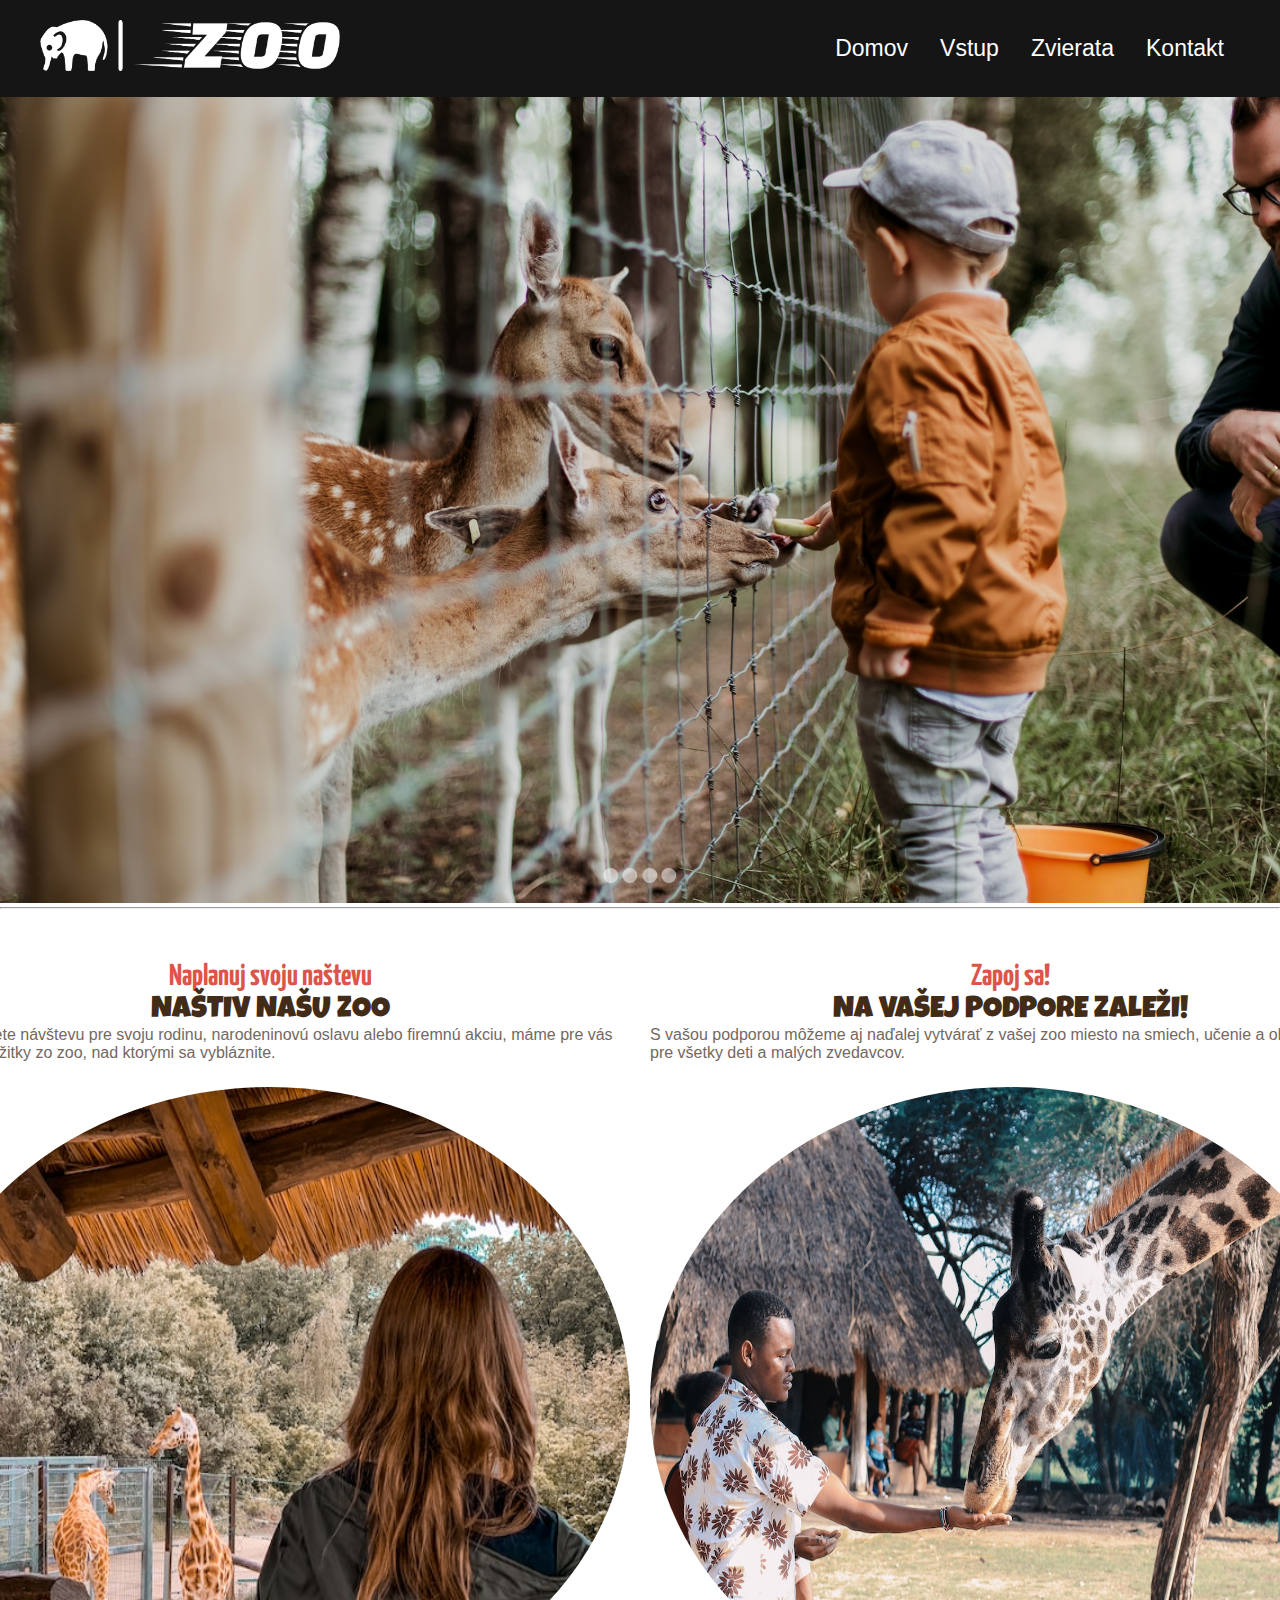
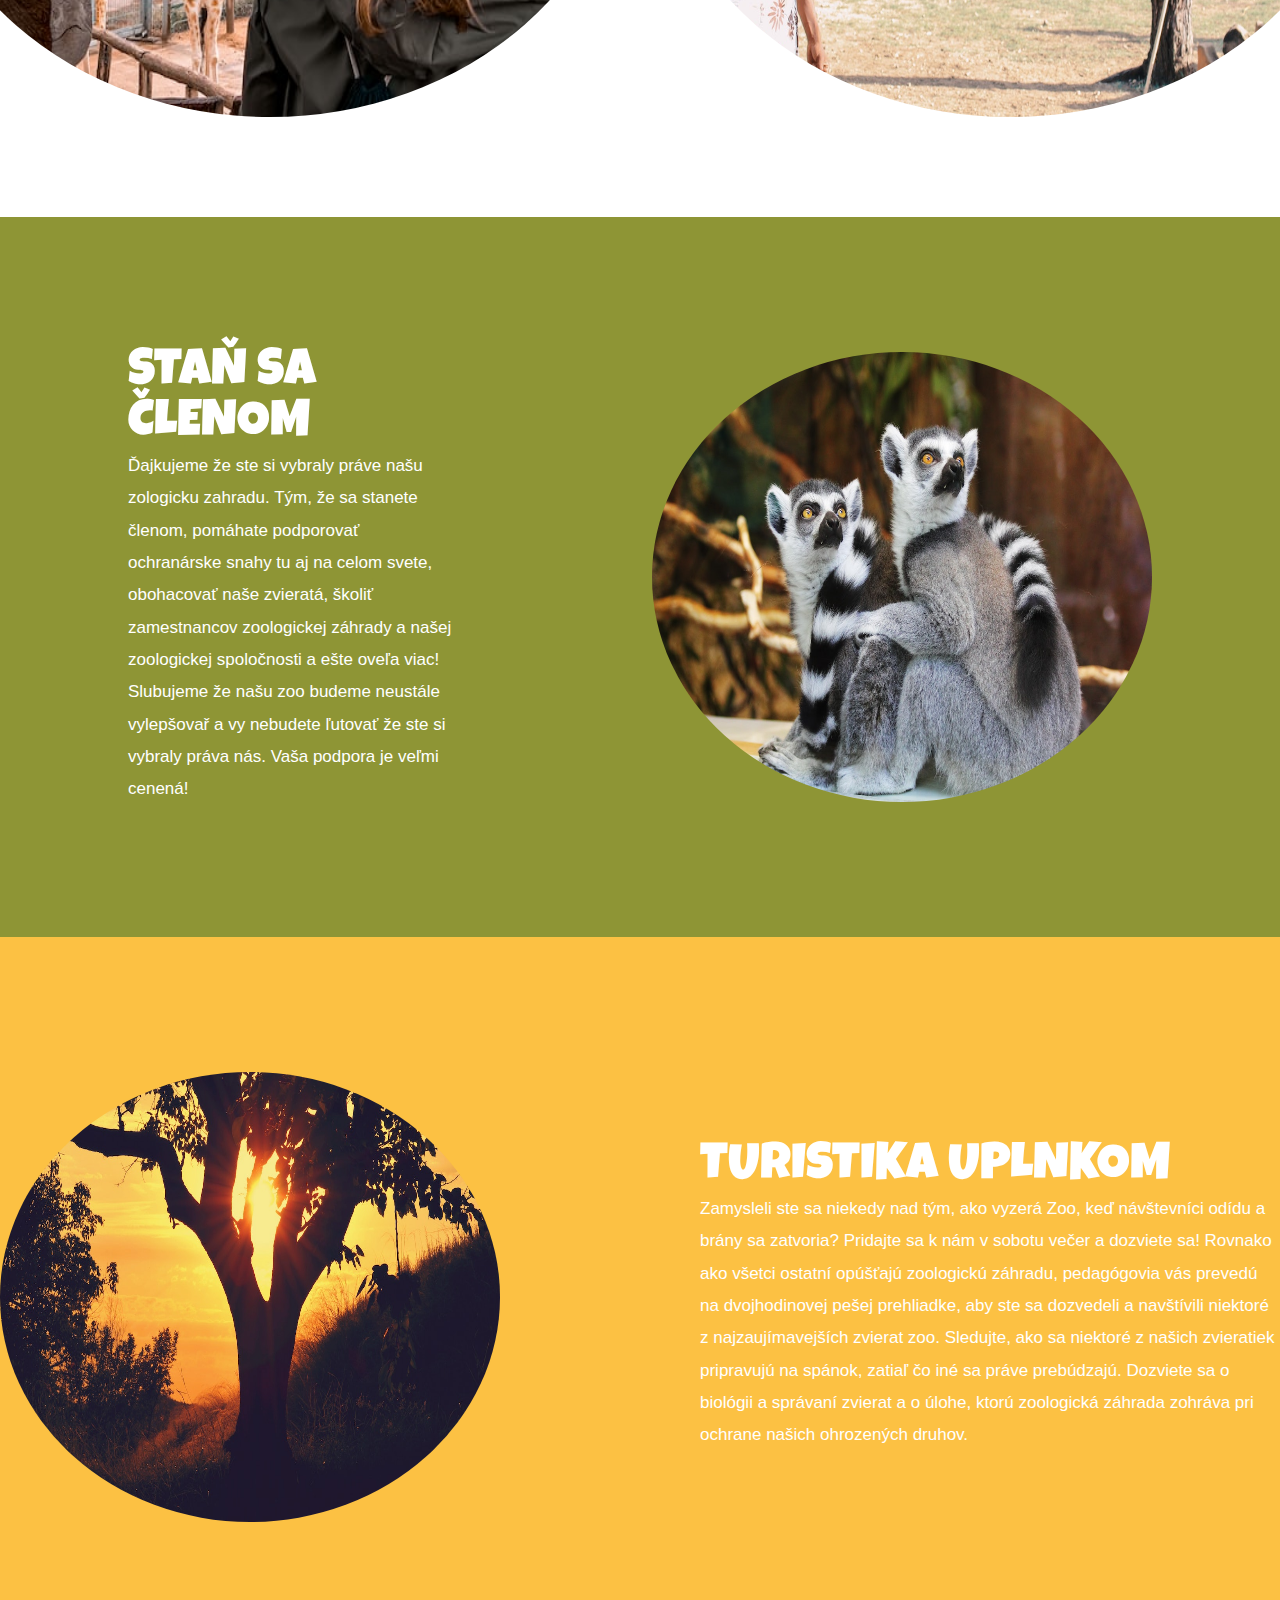
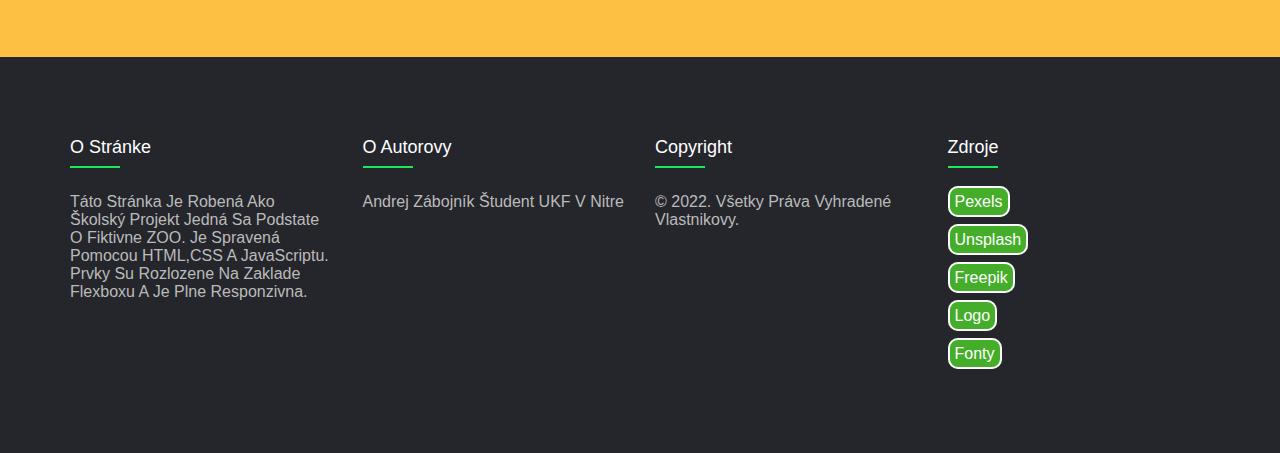
<file: ZOO/index.html>
<!DOCTYPE html>
<html lang="sk">
<head>
    <meta charset="UTF-8">
    <meta http-equiv="X-UA-Compatible" content="IE=edge">
    <meta name="viewport" content="width=device-width, initial-scale=1.0">
    <!--Hamburger Ikona--> 
    <link rel="stylesheet" href="https://cdnjs.cloudflare.com/ajax/libs/font-awesome/5.15.3/css/all.min.css"/>
    <link rel="stylesheet" href="css/main.css">
    <title>ZOO - Hlavna Stranka</title>
</head>
<body>
     <!--NAVIGACIA--> 
    <header>
        <nav>
            <ul>
               <li class="logo"><a href="index.html"><img src="img/logo.png" alt="logo" width="300"></a></li>
               <li class="items"><a href="index.html">Domov</a></li>
               <li class="items"><a href="vstup.html">Vstup</a></li>
               <li class="items"><a href="zvierata.html">Zvierata</a></li>
               <li class="items"><a href="kontakt.html">Kontakt</a></li>
               <li class="btn"><a href="#"><i class="fas fa-bars"></i></a></li>
            </ul>
         </nav>
    </header>
    <!--HLAVNY OBSAH--> 
    <main>
        <!--SLIDE SHOW--> 
        <div class="slider-box">
            <div id="slider">
                <img src="img/slide_image1.jpg" alt="chlapec zo srnkou">
                <img src="img/slide_image2.jpg" alt="chlapec z kozou">
                <img src="img/slide_image3.jpg" alt="dievčatko s levom">
                <img src="img/slide_image4.jpg" alt="dievčatko krmi žirafu">
            </div>
           <!--Tlačitka k slideru--> 
            <div class="indicators">
                <span id="btn1" class="active"></span>
                <span id="btn2"></span>
                <span id="btn3"></span>
                <span id="btn4"></span>
            </div>
        </div>

        <hr>

        <!--Začiatok prveho sekcie/containeru--> 
        <div class="container-1">
            <section class="flex-container">
                <!--Prvy obrazok z textom--> 
                <div class="flex-child">
                    <div class="flex-text">
                        <h2>Naplanuj svoju naštevu</h2>
                        <h3>NAŠTIV NAŠU ZOO</h3>
                        <p>Či už plánujete návštevu pre svoju rodinu, narodeninovú oslavu alebo firemnú akciu, máme pre vás špeciálne zážitky zo zoo, nad ktorými sa vybláznite.</p>
                        <img src="img/section1-img1.jpg" alt="žena pozera na žirafu" width="500" height="450">
                    </div>
                </div>
                <!--Druhy obrazok z textom--> 
                <div class="flex-child">
                    <div class="flex-text">
                        <h2>Zapoj sa!</h2>
                        <h3>NA VAŠEJ PODPORE ZALEŽI!</h3>
                        <p>S vašou podporou môžeme aj naďalej vytvárať z vašej zoo miesto na smiech, učenie a objavovanie pre všetky deti a malých zvedavcov.</p>
                        <img src="img/section1-img2.jpg" alt="pán krmi žirafu" width="500" height="450">
                    </div>    
                </div>
            </section>
        </div>

        <!--Začiatok druhej sekcie/containeru--> 
        <div class="container-2">   
            <section class="flex-container-2">
                <!--Text k obrazku--> 
                <div class="flex-child-2">
                    <div class="flex-text-2">                 
                        <h2>STAŇ SA ČLENOM</h2>
                        <p>Ďajkujeme že ste si vybraly práve našu zologicku zahradu. Tým, že sa stanete členom, pomáhate podporovať ochranárske snahy tu aj na celom svete, obohacovať naše zvieratá, školiť zamestnancov zoologickej záhrady a našej zoologickej spoločnosti a ešte oveľa viac! Slubujeme že našu zoo budeme neustále vylepšovař a vy nebudete ľutovať že ste si vybraly práva nás. Vaša podpora je veľmi cenená!</p>
                   </div>
                   <!--Obrazok sekcie 2--> 
                    <img src="img/section2-img1.jpg" alt="lemury" width="500" height="450">
                </div>
            </section>
      </div>
      <!--Začiatok tretej sekcie/containeru--> 
      <div class="container-3">   
         <section class="flex-container-3">
            <!--Obrazok z textom tretej sekcie--> 
            <div class="flex-child-3">
                <img src="img/section3-img1.jpg" alt="" width="500" height="450">
                <div class="flex-text-3">                 
                    <h2>TURISTIKA UPLNKOM</h2>
                    <p>Zamysleli ste sa niekedy nad tým, ako vyzerá Zoo, keď návštevníci odídu a brány sa zatvoria? Pridajte sa k nám v sobotu večer a dozviete sa! Rovnako ako všetci ostatní opúšťajú zoologickú záhradu, pedagógovia vás prevedú na dvojhodinovej pešej prehliadke, aby ste sa dozvedeli a navštívili niektoré z najzaujímavejších zvierat zoo. Sledujte, ako sa niektoré z našich zvieratiek pripravujú na spánok, zatiaľ čo iné sa práve prebúdzajú. Dozviete sa o biológii a správaní zvierat a o úlohe, ktorú zoologická záhrada zohráva pri ochrane našich ohrozených druhov.</p>
               </div>
            </div>
         </section>
      </div> 

        <!--KREATIVNY BOD! - Popup vyskakovacie okno po otvoreni stranky--> 
        <div class="popup">
            <!--Tlačitko pre zatvorenie a &times je pre križik X --> 
            <button id="close">&times;</button>
            <h2>Zachráňte ohrozené zvieratá</h2>
            <p>Existuje mnoho ohrozených zvierat, ktorým hrozí vyhynutie. To znamená, že nám hrozí, že tieto zvieratá úplne stratíme. Podporte nás malou finančnou čiastkov a zachranťe tieto ohrozené zvierata pre naše budúce generacie.</p>
            <a href="https://www.stopglobaldestruction.org/save-endangered-animals/?gclid=Cj0KCQiAg_KbBhDLARIsANx7wAxF0P26RHLUcJD5MfaJKmfvfCH-Zua-sOmRKiLGH40w4b3xPuipQaMaAoH8EALw_wcB">Podporťe nás</a>
        </div>
  

    </main>
    <!--FOOTER--> 
    <footer class="footer">
        <!--Obsah footeru--> 
        <div class="container">
            <!--Stlpce footeru--> 
            <div class="row">
                <!--Obsah jednotlivych stlpcov--> 
                <div class="footer-col">
                    <h4>O stránke</h4>
                    <p>Táto stránka je robená ako školský projekt jedná sa podstate o fiktivne ZOO. Je spravená pomocou HTML,CSS a JavaScriptu. Prvky su rozlozene na zaklade flexboxu a je plne responzivna.</p>
                    
                </div>
                <div class="footer-col">
                    <h4>O autorovy</h4>
                    <p>Andrej Zábojník študent UKF v Nitre</p>
                    
                </div>
                <div class="footer-col">
                    <h4>Copyright</h4>
                    <p>© 2022. Všetky práva vyhradené vlastnikovy.</p>
                </div>

                <!--Zdroje--> 
                <div class="footer-col">
                    <h4>Zdroje</h4>
                    <p><a href="https://www.pexels.com/sk-sk/">Pexels</a></p>
                    <p><a href="https://unsplash.com">Unsplash</a></p>
                    <p><a href="https://www.freepik.com/">Freepik</a></p>
                    <p><a href="https://logo.com/">Logo</a></p>
                    <p><a href="https://fonts.google.com/">Fonty</a></p>
                    
            
                </div>
            </div>
        </div>
   </footer>
   
   <script src="js/script_main.js"></script>
 </body>
</html>
</file>
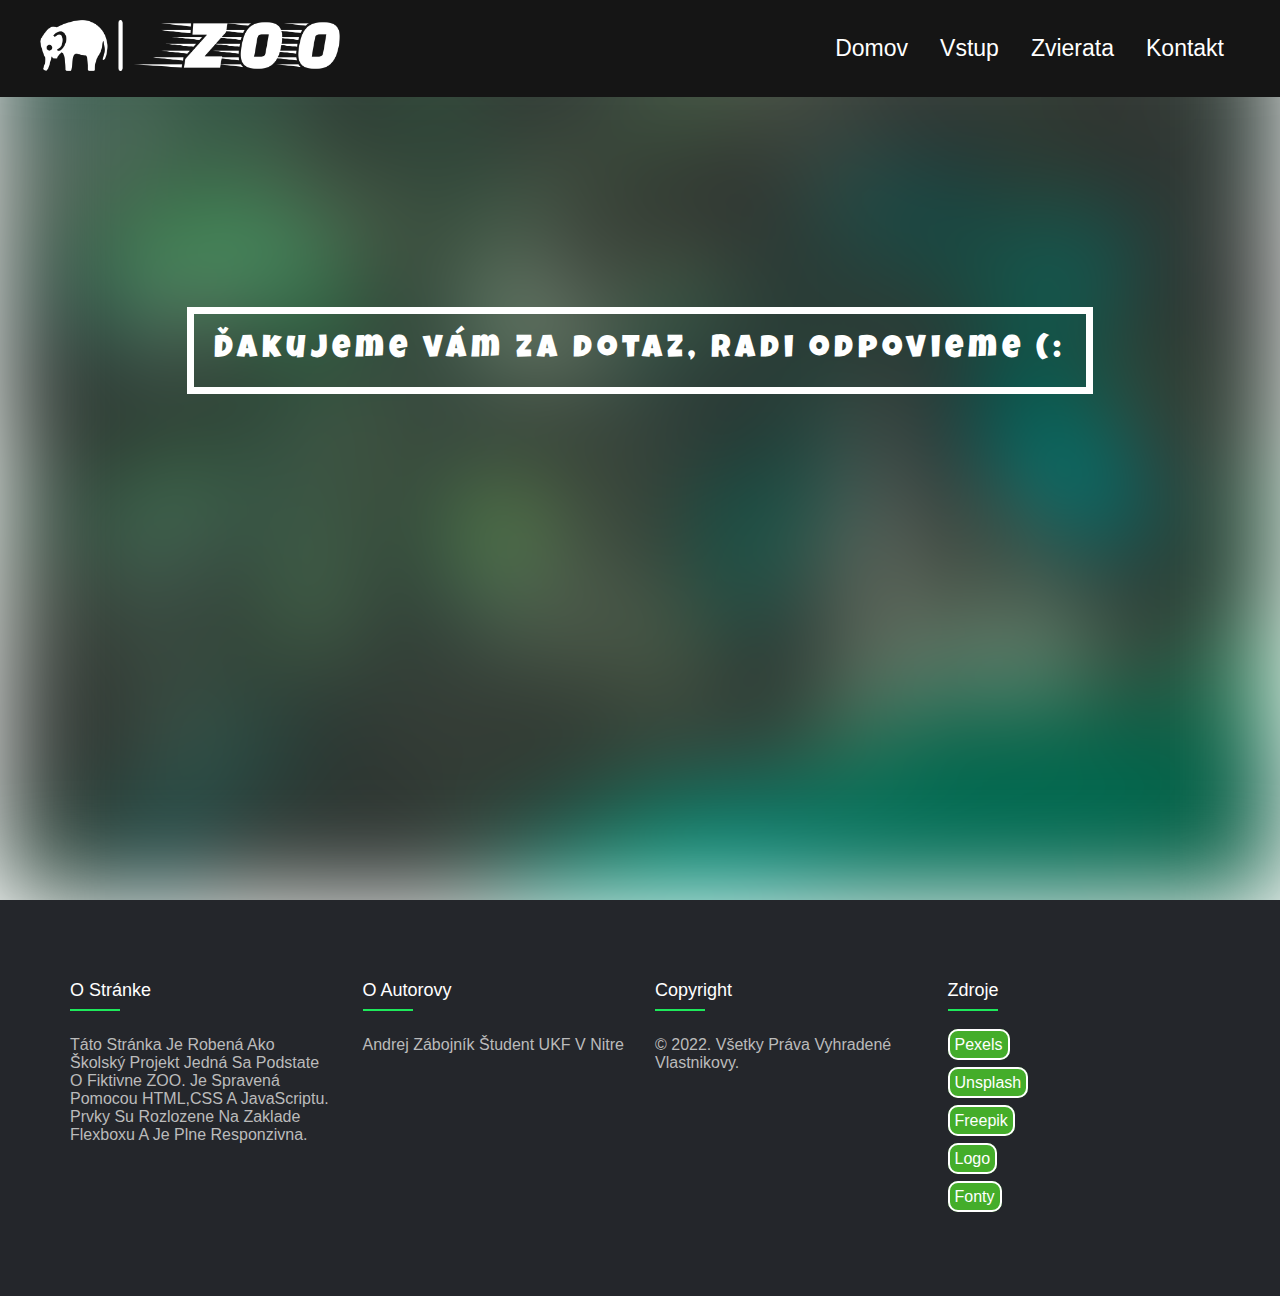
<file: ZOO/thank_you.html>
<!DOCTYPE html>
<html lang="sk">
<head>
    <meta charset="UTF-8">
    <meta http-equiv="X-UA-Compatible" content="IE=edge">
    <meta name="viewport" content="width=device-width, initial-scale=1.0">
    <!--Hamburger Ikona--> 
    <link rel="stylesheet" href="https://cdnjs.cloudflare.com/ajax/libs/font-awesome/5.15.3/css/all.min.css"/>
    <link rel="stylesheet" href="css/thank_you.css">
    <title>Ďakujeme vám</title>
</head>
<body>
    <!--NAVIGACIA-->
    <header>
        <nav>
            <ul>
               <li class="logo"><a href=""><img src="img/logo.png" alt="logo" width="300"></a></li>
               <li class="items"><a href="index.html">Domov</a></li>
               <li class="items"><a href="vstup.html">Vstup</a></li>
               <li class="items"><a href="zvierata.html">Zvierata</a></li>
               <li class="items"><a href="kontakt.html">Kontakt</a></li>
               <li class="btn"><a href="index.html"><i class="fas fa-bars"></i></a></li>
            </ul>
         </nav>
    </header>
    <main>
        <!--Pozadie-->
        <div class="background">
            <!--Dakujem-->
            <div class="thank">
                <h1>Ďakujeme vám za dotaz, radi odpovieme (:</h1>
            </div>

        </div>
        
    </main>
    <!--FOOTER--> 
    <footer class="footer">
        <!--Obsah footeru--> 
        <div class="container">
            <!--Stlpce footeru--> 
            <div class="row">
                <!--Obsah jednotlivych stlpcov--> 
                <div class="footer-col">
                    <h4>O stránke</h4>
                    <p>Táto stránka je robená ako školský projekt jedná sa podstate o fiktivne ZOO. Je spravená pomocou HTML,CSS a JavaScriptu. Prvky su rozlozene na zaklade flexboxu a je plne responzivna.</p>
                    
                </div>
                <div class="footer-col">
                    <h4>O autorovy</h4>
                    <p>Andrej Zábojník študent UKF v Nitre</p>
                    
                </div>
                <div class="footer-col">
                    <h4>Copyright</h4>
                    <p>© 2022. Všetky práva vyhradené vlastnikovy.</p>
                </div>

                <!--Zdroje--> 
                <div class="footer-col">
                    <h4>Zdroje</h4>
                    <p><a href="https://www.pexels.com/sk-sk/">Pexels</a></p>
                    <p><a href="https://unsplash.com">Unsplash</a></p>
                    <p><a href="https://www.freepik.com/">Freepik</a></p>
                    <p><a href="https://logo.com/">Logo</a></p>
                    <p><a href="https://fonts.google.com/">Fonty</a></p>
                    
            
                </div>
            </div>
        </div>
    </footer>

   <script src="js/script_thank_you.js"></script>

</body>
</html>
</file>
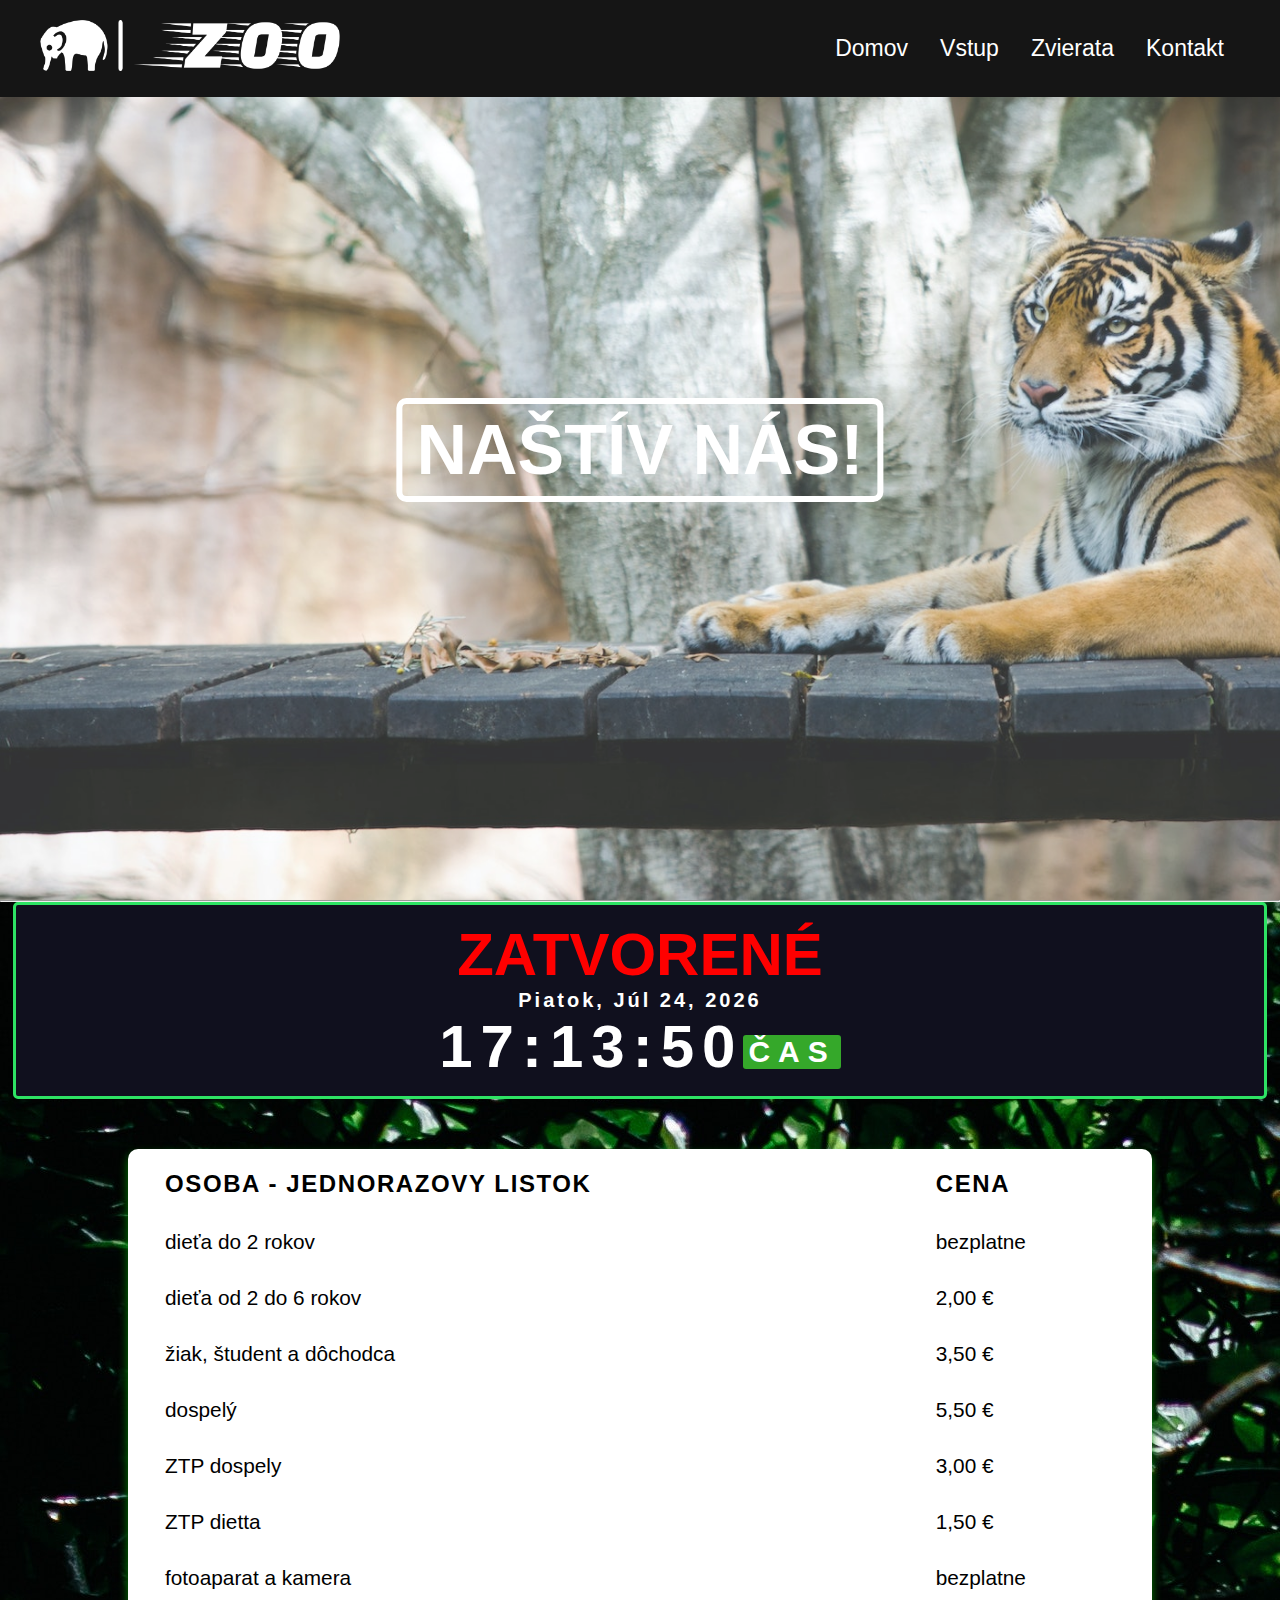
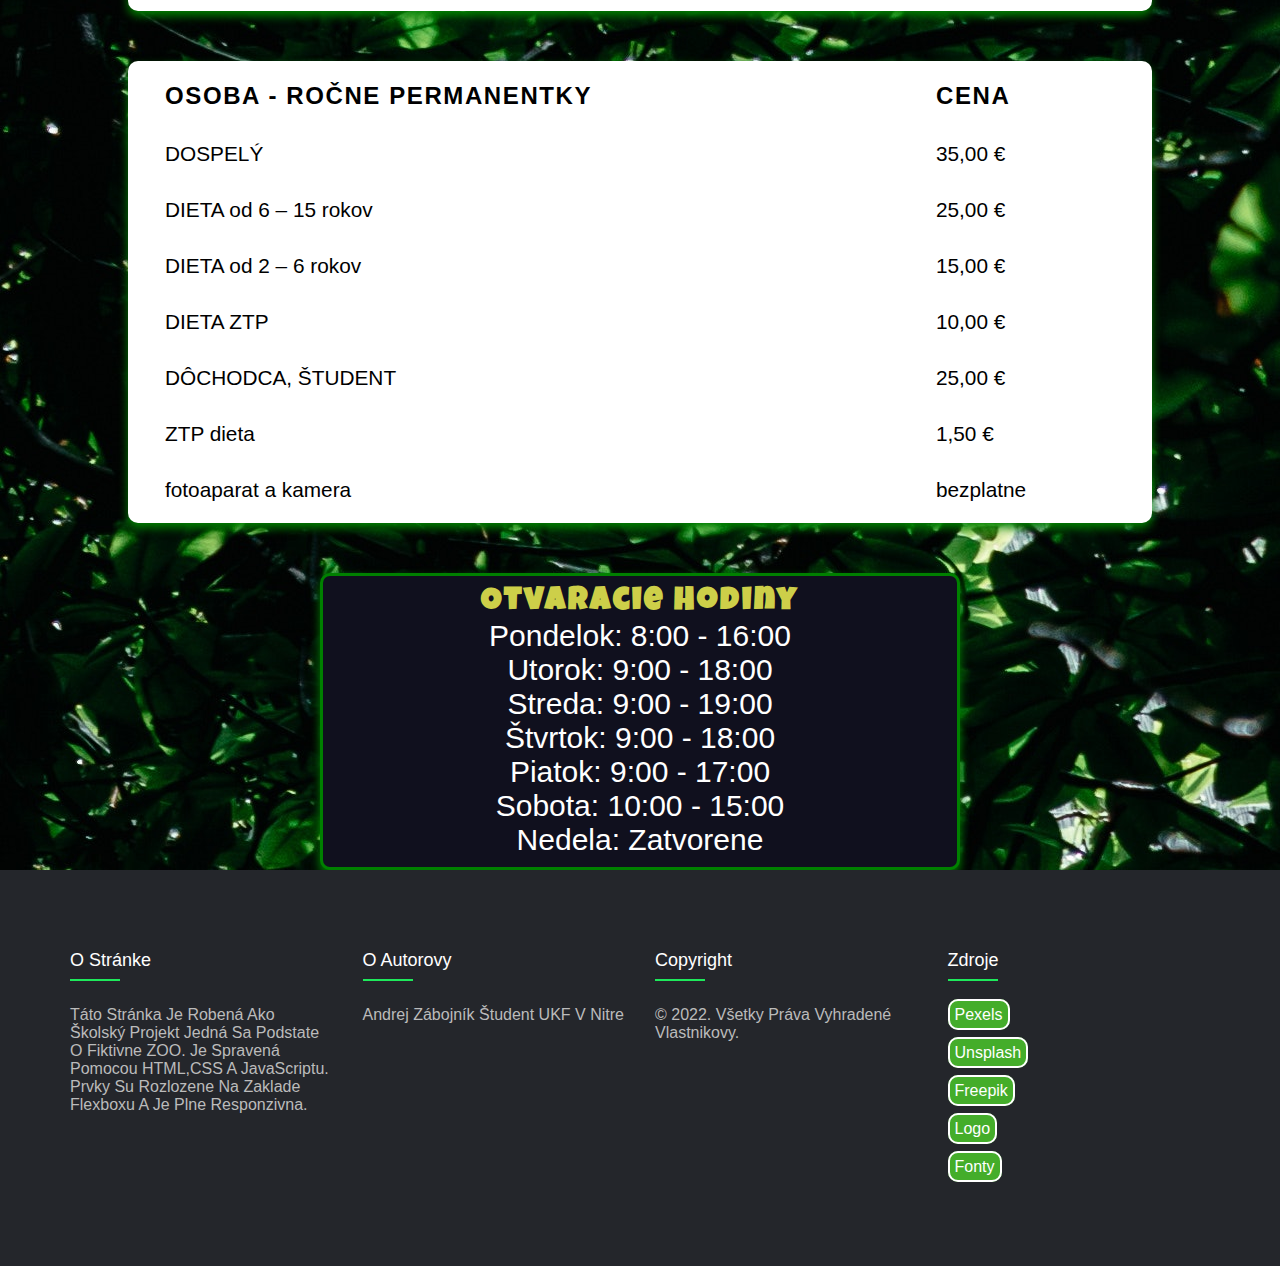
<file: ZOO/vstup.html>
<!DOCTYPE html>
<html lang="SK">
<head>
    <meta charset="UTF-8">
    <meta http-equiv="X-UA-Compatible" content="IE=edge">
    <meta name="viewport" content="width=device-width, initial-scale=1.0">
    <link rel="stylesheet" href="css/vstup.css">
    <!--Hamburger Ikona--> 
    <link rel="stylesheet" href="https://cdnjs.cloudflare.com/ajax/libs/font-awesome/5.15.3/css/all.min.css"/>
    <title>Vstup</title>
</head>
<body>
     <!--NAVIGACIA--> 
     <header>
        <nav>
            <ul>
               <li class="logo"><a href="index.html"><img src="img/logo.png" alt="logo" width="300"></a></li>
               <li class="items"><a href="index.html">Domov</a></li>
               <li class="items"><a href="vstup.html">Vstup</a></li>
               <li class="items"><a href="zvierata.html">Zvierata</a></li>
               <li class="items"><a href="kontakt.html">Kontakt</a></li>
               <li class="btn"><a href="#"><i class="fas fa-bars"></i></a></li>
            </ul>
         </nav>
    </header>
    <!--HLAVNY OBSAH--> 
    <main>
        <!--Banner s textom--> 
        <div class="main-image">
            <div class="banner">
                <!--Text pre banner--> 
                <h1><span>Naštív nás!</span></h1>
            </div>
        </div>
        
        <hr>
        <!--Container pre  pozadie--> 
        <div class="container-main">
            
            <!--KREATIVNY BOD Datum a hodiny s realnym časom a ukazatelom otvorenia alebo zatvorenia ZOO-->

            <div class="datetime">
                <!--Ukazovatel pre otvorenie alebo zatvorenie--> 
                <h1 class="doba">#</h1>
                <!--Datum--> 
                <div class="date">
                  <span id="dayname">Ďen</span>,
                  <span id="month">Mesiac</span>
                  <span id="daynum">00</span>,
                  <span id="year">Rok</span>
                </div>
                <!--Hodiny s realnym čaosm--> 
                <div class="time">
                  <span id="hour">00</span>:
                  <span id="minutes">00</span>:
                  <span id="seconds">00</span>
                  <span id="period">Čas</span>
                </div>
              </div>
              <!--Tabulka s cenami pre jednorazovy listok--> 
            <table class="table cennik">
                    <tr>
                        <th>Osoba - Jednorazovy Listok</th>
                        <th>Cena</th> 
                    </tr>
                    <tr>
                        <td data-label="Osoba">
                            dieťa do 2 rokov</td>
                        <td data-label="Cena">bezplatne</td>
                    </tr>
                    <tr>
                        <td data-label="Osoba">dieťa od 2 do 6 rokov</td>
                        <td data-label="Cena">2,00 €</td>
                    </tr>
                    <tr>
                        <td data-label="Osoba">žiak, študent a dôchodca</td>
                        <td data-label="Cena">3,50 €</td>
                    </tr>
                    <tr>
                        <td data-label="Osoba">dospelý</td>
                        <td data-label="Cena">5,50 €</td>
                    </tr>
                    <tr>
                        <td data-label="Osoba">ZTP dospely</td>
                        <td data-label="Cena">3,00 €</td>
                    </tr>
                    <tr>
                        <td data-label="Osoba">ZTP dietta</td>
                        <td data-label="Cena">1,50 €</td>
                    </tr>
                    <tr>
                        <td data-label="Vec">fotoaparat a kamera</td>
                        <td data-label="Cena">bezplatne</td>
                    </tr>
            </table>
            <!--Tabulka pre permanentky--> 
            <table class="table perma">
                    <tr>
                        <th>Osoba - Ročne permanentky</th>
                        <th>Cena</th>
                    </tr>
                    <tr>
                        <td data-label="Osoba">DOSPELÝ</td>
                        <td data-label="Cena">35,00 €</td>
                    </tr>
                    <tr>
                        <td data-label="Osoba">DIETA od 6 – 15 rokov</td>
                        <td data-label="Cena">25,00 €</td>
                    </tr>
                    <tr>
                        <td data-label="Osoba">DIETA od 2 – 6 rokov</td>
                        <td data-label="Cena">15,00 €</td>
                    </tr>
                    <tr>
                        <td data-label="Osoba">DIETA ZTP</td>
                        <td data-label="Cena">10,00 €</td>
                    </tr>
                    <tr>
                        <td data-label="Osoba">DÔCHODCA, ŠTUDENT</td>
                        <td data-label="Cena">25,00 €</td>
                    </tr>
                    <tr>
                        <td data-label="Osoba">ZTP dieta</td>
                        <td data-label="Cena">1,50 €</td>
                    </tr>
                    <tr>
                        <td data-label="Osoba">fotoaparat a kamera</td>
                        <td data-label="Cena">bezplatne</td>
                    </tr>
               
            </table>
            <!--ZOZNAM z otvaracov dobov--> 
            <div class="clock">
                <h1>Otvaracie Hodiny</h1>
                <ul>
                    <li>Pondelok: 8:00 - 16:00</li>
                    <li>Utorok:   9:00 - 18:00</li>
                    <li>Streda:   9:00 - 19:00</li>
                    <li>Štvrtok:  9:00 - 18:00</li>
                    <li>Piatok:   9:00 - 17:00</li>
                    <li>Sobota:   10:00 - 15:00</li>
                    <li>Nedela:   Zatvorene</li>
                </ul>
            </div>
        </div>
    </main>


    <!--FOOTER--> 
    <footer class="footer">
        <!--Obsah footeru--> 
        <div class="container">
            <!--Stlpce footeru--> 
            <div class="row">
                <!--Obsah jednotlivych stlpcov--> 
                <div class="footer-col">
                    <h4>O stránke</h4>
                    <p>Táto stránka je robená ako školský projekt jedná sa podstate o fiktivne ZOO. Je spravená pomocou HTML,CSS a JavaScriptu. Prvky su rozlozene na zaklade flexboxu a je plne responzivna.</p>
                    
                </div>
                <div class="footer-col">
                    <h4>O autorovy</h4>
                    <p>Andrej Zábojník študent UKF v Nitre</p>
                    
                </div>
                <div class="footer-col">
                    <h4>Copyright</h4>
                    <p>© 2022. Všetky práva vyhradené vlastnikovy.</p>
                </div>

                <!--Zdroje--> 
                <div class="footer-col">
                    <h4>Zdroje</h4>
                    <p><a href="https://www.pexels.com/sk-sk/">Pexels</a></p>
                    <p><a href="https://unsplash.com">Unsplash</a></p>
                    <p><a href="https://www.freepik.com/">Freepik</a></p>
                    <p><a href="https://logo.com/">Logo</a></p>
                    <p><a href="https://fonts.google.com/">Fonty</a></p>
                    
            
                </div>
            </div>
        </div>
   </footer>

    <script src="js/script_vstup.js"></script>
</body>
</html>
</file>
<file: ZOO/css/main.css>
/*FONTY*/
@font-face {
  font-family: "LuckiestGuy";
  src: url(../fonts/LuckiestGuy-Regular.ttf);
}
@font-face {
  font-family: "Yahone";
  src: url(../fonts/YanoneKaffeesatz-VariableFont_wght.ttf);
}

*{
  margin: 0;
  padding: 0;
  box-sizing: border-box;
  font-family: 'Montserrat',sans-serif;
}

main{
  padding-top: 50px;
}

/*NAVIGACIA*/


/*Rozlozenia navigacie*/

nav{
  background: #151515;
  padding: 5px 40px;
  position: fixed;
  width: 100%;
  z-index: 999;
  
}
nav ul{
  list-style: none;
  display: flex;
  flex-wrap: wrap;
  align-items: center;
  justify-content: center;
}
nav ul li{
  padding: 15px 0;
  cursor: pointer;
}
nav ul li.items{
  position: relative;
  width: auto;
  margin: 0 16px;
  text-align: center;
  order: 3;
}

/*Efekt zeleneho podčiaknutia*/

nav ul li.items:after{
  position: absolute;
  content: '';
  left: 0;
  bottom: 5px;
  height: 2px;
  width: 100%;
  background: #29fd53;;
  opacity: 0;
  transition: all 0.2s linear;
}
nav ul li.items:hover:after{
  opacity: 1;
  bottom: 8px;
}

/*Dizajn navigacie a hoover*/


nav ul li a{
  color: white;
  font-size: 23px;
  text-decoration: none;
  transition: .4s;
}
nav ul li:hover a{
  color: #29fd53;;
}

/*Tlačitka pre mobil*/

nav ul li.btn{
  display: none;
}

/*Logo navigacie*/
nav ul li.logo{
  flex: 1;
  color: white;

}

/*Responzivita navigacie*/
@media all and (max-width: 900px){
  nav{
    padding: 5px 30px;
  }
  nav ul li.items{
    width: 100%;
    display: none;
  }
  nav ul li.items.show{
    display: block;
  }
  nav ul li.btn{
    display: block;
  }
  nav ul li.items:hover{
    border-radius: 5px;
    box-shadow: inset 0 0 5px #29fd53,
                inset 0 0 10px #246d54;
  }
  nav ul li.items:hover:after{
    opacity: 0;
  }
}
@media all and (max-width: 400px){
    nav ul li.logo{
        display: none;
    }
}

/*KREATIVNY BOD! Popup*/

/*Nastavenie okna*/
.popup{
  position: fixed;
  background-color: #ffffff;
  width: 50%;
  padding: 30px 40px;
  transform: translate(-50%,-50%);
  left: 50%;
  top: 50%;
  border-radius: 8px;
  font-family: "Poppins",sans-serif;
  display: none;
  text-align: center;
  border: 2px solid black;
  border-radius: 50px;
  z-index: 999;

}

/*Tlačitko*/
.popup button{
  display: block;
  margin:  0 0 20px auto;
  background-color: transparent;
  font-size: 30px;
  color: #c5c5c5;
  border: none;
  outline: none;
  cursor: pointer;
  transition: 0.3s;
}


.popup a:hover{
  background-color:rgba(41, 207, 19, 0.5);


} 
/*Nastavenie textu*/
.popup p{
  font-family: sans-serif;
  font-size: 1rem;
  text-align: justify;
  margin: 20px 0;
  line-height: 25px;
}
.popup a{
  display: block;
  width: 150px;
  position: relative;
  margin: 10px auto;
  text-align: center;
  background-color: #179b17;
  color: #ffffff;
  text-decoration: none;
  padding: 5px 0;
  transition: 0.3s;
}

/*Responzivita Popupu*/
@media all and (max-width: 780px){
  .popup{
    width: 100%;
  }

}

/*SLIDE SHOW*/

/*Nastavenie velkosti celeho slidboxu*/
.slider-box {
    width: 100%;
    max-height: 100vh;
    position: relative;
    overflow: hidden;
    
}

/*Velkost obrazkov*/
#slider {
    width: 100%;
    display: inline-flex;
    transition: 0.7s;
}

#slider img {
    width: 100%;
 
}
/*Tlačitka na slide*/

.indicators {
    position: absolute;
    left: 50%;
    bottom: 20px;
    transform: translateX(-50%);
}

.indicators span {
    display: inline-block;
    width: 15px;
    height: 15px;
    border-radius: 50%;
    background: rgba(255, 255, 255, 0.5);
    cursor: pointer;
}

.active {
    background: #ffff;
}



  /*SEKCIA 1*/


/*Nastavenie pozadia*/
.container-1{
  width: 100%;

  background-color: white;

}

/*Rozlozenie prvkov*/

.flex-container {
  justify-content: center;
  display: flex;
  margin-top: 100px;
  width: 80%;
  margin: auto;
 
}

.flex-child {
  margin-top: 50px;
  width: 100%;
  flex: 1;
  display: flex;
  justify-content: center;
  
}
/*Nastavenie Obrazka*/

.flex-child img{
  border-radius: 50%;
  margin-top: 25px;
  margin-bottom: 100px; 
  width: 80vh;
  height: 70vh;

  
 
}

.flex-child:first-child {
  margin-right: 20px;
}
/*Uprava nadpisov a textu*/
.flex-child h2{
  color: #dd5449;
  font-family: "Yahone";
  font-size: 1.9em;
  line-height: 1.2em;
  
}

.flex-child h3{
  font-family: "LuckiestGuy";
  color: #422c18;
  font-size: 1.9em;
  font-weight: inherit;
}




.flex-child p{
    font-family: inherit;
    font-size: 100%;
    font-style: inherit;
    font-weight: inherit;
    line-height: inherit;
    color: #746862;
}

  
  
.flex-text{
  display: flex;
  width: 100%;
  justify-content: center;
  align-items: center;
  flex-wrap: wrap;
  flex-direction: column;

}

.flex-p{
  display: flex;
  width: 100%;
  justify-content: center;
  align-items: center;
  flex-wrap: wrap;
  flex-direction: column;

}

/*SEKCIA 2*/

/*Nastavenie pozadia*/
.container-2{
  background-color: #8e9535;
}

/*Velkost obsahu*/

.flex-container-2{
  display: flex;
  margin-top: 100px;
  width: 80%;
  height: 80vh;
  margin: auto;
  justify-content: center;
  align-items: center;
 
}
.flex-child-2{
  width: 100%;
  display: flex;
  gap: 200px;
  align-items: center;
}
/*Obrazok*/
.flex-child-2 img{
  border-radius: 50%;

}

/*Nastavenie textu a nadpisov*/

.flex-text-2{
  font-size: 17px;
  width: 50%;
  
 
  
}

.flex-text-2 h2{
  color: white;
  font-size: 3em;
  font-family: "LuckiestGuy";
  font-weight: inherit;
}

.flex-text-2 p{
  color: white;
  line-height: 1.9em;
  

}

/*SEKCIA 3*/

/*Nastavenie pozadia*/
.container-3{
  background-color: #fcc143;
}

/*Velkost obsahu*/
.flex-container-3{
  display: flex;
  margin-top: 100px;
  width: 80%;
  height: 80vh;
  margin: auto;
  justify-content: center;
  align-items: center;
 
}
.flex-child-3{
  display: flex;
  gap: 200px;
  align-items: center;
  width: 100%;
}

/*Obrazok*/

.flex-child-3 img{
  border-radius: 50%;
}

/*Nastavenie textu a nadpisy*/

.flex-text-3{
  width: 70%;
  margin-top: 50px;
  margin-bottom: 50px;;
  font-size: 17px;
  
}

.flex-text-3 h2{
  color: white;
  font-size: 3em;
  font-family: "LuckiestGuy";
  font-weight: inherit;
}

.flex-text-3 p{
  color: white;
  line-height: 1.9em;

}

/*Responzivita všetkych sekicii*/

@media all and (max-width: 1290px){
  .flex-container-3{
    width: 100%;
  }
}

@media all and (max-width: 1055px){
  

  .flex-container-2,.flex-container-3,.flex-container,.flex-child-2{
    flex-wrap: wrap;
    
  }


  .flex-child img{
    margin-bottom: 50px;
    margin-top: 50px;
  }

  .flex-container-3{
    height: 120vh;
  }

  .flex-child-2 img{
    margin: auto;
  }

}

@media all and (max-width: 940px){
  .flex-child img{
    width: 60vh;
    height: 50vh;
  }
  .flex-text-2,.flex-text-3{
    width: 100%;
  }
}

@media all and (max-width: 840px){
    .flex-child-3{
      flex-wrap: wrap;
      margin: auto;
    
  }
    .flex-child-3 img{
      margin: auto;
      width: 70vh;
      height: 60vh;
    }
    .flex-container-3{
      height: 140vh;
    }

    .flex-text-3 h2{
      text-align: center;
      
  
    }

    .flex-container-3,.flex-text-3{
      margin: auto;
    }


 
}

@media all and (max-width: 650px){
  .flex-child img{
    width: 45vh;
    height: 35vh;
  }
}

@media all and (max-width: 470px){
  .flex-child img{
    width: 37vh;
    height: 27vh;
  }
}
@media all and (max-width: 1250px){
  .flex-container-2,.flex-child-3{
    height: auto;
  }
  .flex-child-2,.flex-child-3{
    gap: 50px;
    margin-top: 50px;
    margin-bottom: 50px;
  }
  .flex-text-2,.flex-text-3{
    width: 100%;
  }

  .flex-container-3{
    width: 100%;
  }

  .flex-text-3{
    margin-top: 50px;
    margin-bottom: 50px;
  }




 }

 @media all and (max-width: 580px){
  .flex-child-2 img,.flex-child-3 img{
    width: 50vh;
    height: 40vh;
  }

 }

 @media all and (max-width: 300px){
  .flex-child-2 img,.flex-child-3 img{
    width: 37vh;
    height: 27vh;
  }

  .flex-text-2,.flex-child-3{
    font-size: 1rem;
  }

  .flex-container-3{
    height: 150vh;
  }

  .flex-text-3 h2,.flex-text-3 h2{
    font-size: 2.5rem;
  }

  .flex-text-3,.flex-child-3{
    margin-top: 0px;
    text-align: center;
  }

  .flex-container-3{
    height: 190vh;

  }

  .flex-child{

    text-align: center;
    margin: 0px 0px;
    margin-left: 0px;
  }

  .flex-container,.flex-container-2{
    justify-content: center;
    width: 100%;
  }

  .flex-text{
    flex-direction:unset;
    margin: 0px 0px;
    justify-content: center;
  }

  .flex-container{
    margin: 0px 0px;
  }
 }

 @media all and (max-width: 277px){
  .flex-child img{
    width: 25vh;
    height: 20vh;
  }

 }

 @media all and (max-width: 430px){
  .flex-text-2{
    text-align: center;
  }

  .flex-child-2 img,.flex-child-3 img{
    width: 35vh;
    height: 25vh;

  }

 }

 @media all and (max-width: 430px){
  .flex-child-2 img,.flex-child-3 img{
    width: 25vh;
    height: 20vh;

  }

 }





/*FOOTER*/

/*Nastavenie velkosti a okrajov celeho footru*/
.container{
	max-width: 1170px;
	margin:auto;
}
/*Aby boly jednotlivy stlpce vedla seba v riadku*/
.row{
	display: flex;
	flex-wrap: wrap;
}
ul{
	list-style: none;
}
/*Farba a okraje*/
.footer{
	background-color: #24262b;
    padding: 70px 0;
}
/*Uprava jednotlivych stlpcov*/
.footer-col{
   width: 25%;
   padding: 0 15px;
}
/*Uprav tlačitiek Zdroje*/
.footer-col a{
  
  text-decoration: none;
  color: white;
  border: 2px solid white;
  border-radius: 10px;
  padding: 5px; 
  margin-bottom: 5px;
  background-color: #44ad2a;
  transition: 0.3s;
}

.footer-col a:hover{
  background-color: #4ece4e;

}

.footer-col p{
  margin-bottom: 20px;

}
.footer-col h4{
	font-size: 18px;
	color: #ffffff;
	text-transform: capitalize;
	margin-bottom: 35px;
	font-weight: 500;
	position: relative;
  margin-top: 10px;
}

/*Podčiarknutie nadpisov*/
.footer-col h4::before{
	content: '';
	position: absolute;
	left:0;
	bottom: -10px;
	background-color: #1ee95b;
	height: 2px;
	box-sizing: border-box;
	width: 50px;
}

/*Uprava textu*/
.footer-col p{
	font-size: 16px;
	text-transform: capitalize;
	color: #ffffff;
	text-decoration: none;
	font-weight: 300;
	color: #bbbbbb;
	display: block;
	transition: all 0.3s ease;
}


/*Responzivita footer*/
@media(max-width: 767px){
  .footer-col{
    width: 50%;
    margin-bottom: 30px;
}
}
@media(max-width: 574px){
  .footer-col{
    width: 100%;
}
}
</file>
<file: ZOO/css/thank_you.css>
@font-face {
    font-family: "LuckiestGuy";
    src: url(../fonts/LuckiestGuy-Regular.ttf);
  }
  @font-face {
    font-family: "Yahone";
    src: url(../fonts/YanoneKaffeesatz-VariableFont_wght.ttf);
  }
  
  *{
    margin: 0;
    padding: 0;
    box-sizing: border-box;
    font-family: 'Montserrat',sans-serif;
  }
  
  /*NAVIGACIA*/
  nav{
    background: #151515;
    padding: 5px 40px;
    position: fixed;
    width: 100%;
    z-index: 999;
    
  }
  nav ul{
    list-style: none;
    display: flex;
    flex-wrap: wrap;
    align-items: center;
    justify-content: center;
  }
  nav ul li{
    padding: 15px 0;
    cursor: pointer;
  }
  nav ul li.items{
    position: relative;
    width: auto;
    margin: 0 16px;
    text-align: center;
    order: 3;
  }
  nav ul li.items:after{
    position: absolute;
    content: '';
    left: 0;
    bottom: 5px;
    height: 2px;
    width: 100%;
    background: #29fd53;;
    opacity: 0;
    transition: all 0.2s linear;
  }
  nav ul li.items:hover:after{
    opacity: 1;
    bottom: 8px;
  }
  nav ul li.logo{
    flex: 1;
    color: white;
  
  }
  nav ul li a{
    color: white;
    font-size: 23px;
    text-decoration: none;
    transition: .4s;
  }
  nav ul li:hover a{
    color: #29fd53;;
  }
  
  nav ul li.btn{
    display: none;
  }
  
  @media all and (max-width: 900px){
    nav{
      padding: 5px 30px;
    }
    nav ul li.items{
      width: 100%;
      display: none;
    }
    nav ul li.items.show{
      display: block;
    }
    nav ul li.btn{
      display: block;
    }
    nav ul li.items:hover{
      border-radius: 5px;
      box-shadow: inset 0 0 5px #29fd53,
                  inset 0 0 10px #246d54;
    }
    nav ul li.items:hover:after{
      opacity: 0;
    }
  }
  @media all and (max-width: 400px){
      nav ul li.logo{
          display: none;
      }
  }



  /*Thank you*/
  h1{
    
    border: 7px solid white;
    color: white;
    text-align: center;
    display: inline-block;
    padding: 20px;
    font-family: "LuckiestGuy";
    letter-spacing: 5px;
    font-weight: inherit;
    

   

  }
  .thank{
    display: flex;
    justify-content: center;
    align-items: center;
    width: 100%;
    margin: auto;
    
    margin-bottom: 200px;
  }

  main{
    height: 100vh;
    display: flex;
    justify-content: center;
    align-items: center;
  }

  main::after{
    content: '';
	position: absolute;
	width: 100%;
	height: 100vh;
	left: 0;
	top: 0;
	background: url("../img/banner.jpg") no-repeat center;
	background-size: cover;
	filter: blur(50px);
	z-index: -1;
    

    
  

  }


 /*FOOTER*/
.container{
	max-width: 1170px;
	margin:auto;
}
.row{
	display: flex;
	flex-wrap: wrap;
}
ul{
	list-style: none;
}
.footer{
	background-color: #24262b;
    padding: 70px 0;
}
.footer-col{
   width: 25%;
   padding: 0 15px;
}

.footer-col a{
  
  text-decoration: none;
  color: white;
  border: 2px solid white;
  border-radius: 10px;
  padding: 5px; 
  margin-bottom: 5px;
  background-color: #44ad2a;
  transition: 0.3s;
}

.footer-col a:hover{
  background-color: #4ece4e;

}

.footer-col p{
  margin-bottom: 20px;

}
.footer-col h4{
	font-size: 18px;
	color: #ffffff;
	text-transform: capitalize;
	margin-bottom: 35px;
	font-weight: 500;
	position: relative;
  margin-top: 10px;
}
.footer-col h4::before{
	content: '';
	position: absolute;
	left:0;
	bottom: -10px;
	background-color: #1ee95b;
	height: 2px;
	box-sizing: border-box;
	width: 50px;
}
.footer-col ul li:not(:last-child){
	margin-bottom: 10px;
}
.footer-col p{
	font-size: 16px;
	text-transform: capitalize;
	color: #ffffff;
	text-decoration: none;
	font-weight: 300;
	color: #bbbbbb;
	display: block;
	transition: all 0.3s ease;
}

.footer-col .social-links a{
	display: inline-block;
	height: 40px;
	width: 40px;
	background-color: rgba(255,255,255,0.2);
	margin:0 10px 10px 0;
	text-align: center;
	line-height: 40px;
	border-radius: 50%;
	color: #ffffff;
	transition: all 0.5s ease;
}
.footer-col .social-links a:hover{
	color: #24262b;
	background-color: #ffffff;
}

/*responsive*/
@media(max-width: 767px){
  .footer-col{
    width: 50%;
    margin-bottom: 30px;
}
}
@media(max-width: 574px){
  .footer-col{
    width: 100%;
}
}
</file>
<file: ZOO/css/vstup.css>
/*FONTY*/
@font-face {
  font-family: "LuckiestGuy";
  src: url(../fonts/LuckiestGuy-Regular.ttf);
}
@font-face {
  font-family: "Yahone";
  src: url(../fonts/YanoneKaffeesatz-VariableFont_wght.ttf);
}
*{
    margin: 0;
    padding: 0;
    box-sizing: border-box;
    font-family: 'Montserrat',sans-serif;
  }

  .container-main{
    background-image: url(../img/vstup-background.jpg);
  }
  
  /*NAVIGACIA*/


/*Rozlozenia navigacie*/

nav{
  background: #151515;
  padding: 5px 40px;
  position: fixed;
  width: 100%;
  z-index: 999;
  
}
nav ul{
  list-style: none;
  display: flex;
  flex-wrap: wrap;
  align-items: center;
  justify-content: center;
}
nav ul li{
  padding: 15px 0;
  cursor: pointer;
}
nav ul li.items{
  position: relative;
  width: auto;
  margin: 0 16px;
  text-align: center;
  order: 3;
}

/*Efekt zeleneho podčiaknutia*/

nav ul li.items:after{
  position: absolute;
  content: '';
  left: 0;
  bottom: 5px;
  height: 2px;
  width: 100%;
  background: #29fd53;;
  opacity: 0;
  transition: all 0.2s linear;
}
nav ul li.items:hover:after{
  opacity: 1;
  bottom: 8px;
}

/*Dizajn navigacie a hoover*/


nav ul li a{
  color: white;
  font-size: 23px;
  text-decoration: none;
  transition: .4s;
}
nav ul li:hover a{
  color: #29fd53;;
}

/*Tlačitka pre mobil*/

nav ul li.btn{
  display: none;
}

/*Logo navigacie*/
nav ul li.logo{
  flex: 1;
  color: white;

}

/*Responzivita navigacie*/
@media all and (max-width: 900px){
  nav{
    padding: 5px 30px;
  }
  nav ul li.items{
    width: 100%;
    display: none;
  }
  nav ul li.items.show{
    display: block;
  }
  nav ul li.btn{
    display: block;
  }
  nav ul li.items:hover{
    border-radius: 5px;
    box-shadow: inset 0 0 5px #29fd53,
                inset 0 0 10px #246d54;
  }
  nav ul li.items:hover:after{
    opacity: 0;
  }
}
@media all and (max-width: 400px){
    nav ul li.logo{
        display: none;
    }
}

/*BANNER*/

/*Nastavenie obrazku banneru*/
.main-image{
  position: relative;
  background: url(../img/vstup.jpg) no-repeat left;
  background-size: cover;
  height: 100vh;
  overflow: hidden;
  opacity: 0.8;
}

/*Umiestnenie textu*/
.banner{
  position: absolute;
  top: 50%;
  left: 50%;
  transform: translate(-50%,-50%);
  color: rgb(255, 255, 255);
  font-weight: 700;
  text-transform: uppercase;
}
/*Nastavenie nadpisu*/
.banner h1{
  margin: 0;
  font-size: 70px;
  font-weight: 900;
  border: 6px solid white;
  border-radius: 10px;
  padding: 6px 14px; 
  text-align: center;
  
}

/*Responzivita banneru*/
@media(max-width: 500px){
  .banner h1{
    font-size: 50px;
  }
}

@media(max-width: 276px){
  .banner h1{
    font-size: 30px;
  }

}

  /*KREATIVNY BOD! datum z hodinami a ukazovatelom zatvorenia zoo*/

  /*Nastavenie velkosti a farby celeho okna*/
  .datetime{
    color: #fff;
    background: #10101E;
    width: 98%;
    margin: auto;
    padding: 15px 10px;
    border: 3px solid #2ee364;
    border-radius: 5px;
    transition: 0.5s;
  }
  
  .datetime:hover{
    background: #64a57b;
  }


  /*Nastavenie velkosti textu a usadenie datumu*/ 
  .date{
    font-size: 20px;
    font-weight: 600;
    text-align: center;
    letter-spacing: 3px;
  }
  /*Nastavenie velkosti textu a usedenie hodin*/
  .time{
    font-size: 60px;
    display: flex;
    justify-content: center;
    align-items: center;
    font-weight: 600;
    margin: 0 6px;
    letter-spacing: 8px;

  }
  

/*Nastavenie PM*/  
  #period{
    background: #35a82a;
    font-size: 30px;
    font-weight: 600;
    text-transform: uppercase;
    margin-top: 10px;
    padding: 0 5px;
    border-radius: 3px;
  }

  /*Nastavenie nadpisu z informaciou o otvoreni*/
  .doba{
    text-align: center;
    font-size: 60px;
   
  }

  /*Responzivita*/

  @media all and (max-width: 530px){
    .doba{
      font-size: 30px;
    }
    .time{
      font-size: 22px;
    }
    .data{
      font-size: 25px;
    }
    #period{
      font-size: 20px;
    }
  }

  @media all and (max-width: 260px){
    .doba{
      font-size: 21px;
    }
    .date{
      font-size: 15px;
    }
    .time{
      font-size: 17px;
    }
    #period{
      display: none;
    }

  }

/*TABULKY*/

/*Nastevenie širky okrajov a upravy tabuliek*/
table {
  width: 80%;
  margin: auto;
  border-collapse: collapse;
  box-shadow: 0 5px 10px green;
  background-color: rgb(255, 255, 255);
  border: 5px solid rgb(8, 184, 8);
  border-radius: 10px;
  text-align: left;
  overflow: hidden;
  margin-top: 50px;
  margin-bottom: 50px;
  transition: 0.3s;
  }





/*Nastavenie nadpisu tabuliek*/
  th {
    padding: 1rem 2rem;
    text-transform: uppercase;
    letter-spacing: 0.1rem;
    font-size: 1.5rem;
    font-weight: 900;
  }

 /*Okraje riadkov*/
  td {
    padding: 1rem 2rem;
  }
  /*Velkost textu ostanych raidkov*/
  tr{
    font-size: 1.3rem;
  }


/*Responzivita tabuliek*/
@media(max-width: 338px){
  tr{
    font-size: 1rem;
  }

}

@media(max-width: 350px){
  h2{
    font-size: 2.6vh;
    border: none;


  }
}

@media(max-width: 500px){

	.table, .table tr, .table td{
		display: block;
		width: 100%;
	}
	.table tr{
		margin-bottom:15px;
	}
	.table td{
		text-align: right;
		padding-left: 50%;
		text-align: right;
		position: relative;
	}
	.table td::before{
		content: attr(data-label);
		position: absolute;
		left:0;
		width: 50%;
		padding-left:15px;
		font-size:15px;
		font-weight: bold;
		text-align: left;
	}

  .table th{
    display: none;
  }
}

@media(max-width: 240px){
  .table tr{
    font-size: 13px;
  }
  .table td::before{
    font-size: 12px;
  }

}







/*Zoznam z otvorenim*/

/*Nastavenie širka,okrajov a uprava celeho boxu*/
.clock{
  border: 3px solid green;
  box-shadow: 0 5px 10px green;
  border-radius: 10px;
  width: 50%;
  margin: auto;
  text-align: center;
  background-color: #10101E;
  color: white;
  padding: 10px;
  transition: 0.3s;
}

.clock:hover{
  background-color: #64a57b;
}

/*Nastavenie hlavneho nadpisu*/
.clock h1{
  font-family: "LuckiestGuy";
  letter-spacing: 3px;
  color: #cdcf49;
}


/*Nastavenie textu*/
.clock ul li{
  font-size: 30px;
  font-weight: 400;

}

/*Responzivita zoznamu*/
@media(max-width: 910px){
  .clock{
    width: 100%;
  }
}

@media(max-width: 450px){
  .clock{
    width: 100%;
  }
  .clock h1{
    padding: 10px;
    font-size: 22px;
  }
  .clock ul li{
    font-size: 20px
  }

}

@media(max-width: 188px){
  .clock h1{
    font-size: 15px;;
  }
  .clock ul li{
    font-size: 15px;
 
  }
}




/*FOOTER*/

/*Nastavenie velkosti a okrajov celeho footru*/
.container{
	max-width: 1170px;
	margin:auto;
}
/*Aby boly jednotlivy stlpce vedla seba v riadku*/
.row{
	display: flex;
	flex-wrap: wrap;
}
ul{
	list-style: none;
}
/*Farba a okraje*/
.footer{
	background-color: #24262b;
    padding: 70px 0;
}
/*Uprava jednotlivych stlpcov*/
.footer-col{
   width: 25%;
   padding: 0 15px;
}
/*Uprav tlačitiek Zdroje*/
.footer-col a{
  
  text-decoration: none;
  color: white;
  border: 2px solid white;
  border-radius: 10px;
  padding: 5px; 
  margin-bottom: 5px;
  background-color: #44ad2a;
  transition: 0.3s;
}

.footer-col a:hover{
  background-color: #4ece4e;

}

.footer-col p{
  margin-bottom: 20px;

}
.footer-col h4{
	font-size: 18px;
	color: #ffffff;
	text-transform: capitalize;
	margin-bottom: 35px;
	font-weight: 500;
	position: relative;
  margin-top: 10px;
}

/*Podčiarknutie nadpisov*/
.footer-col h4::before{
	content: '';
	position: absolute;
	left:0;
	bottom: -10px;
	background-color: #1ee95b;
	height: 2px;
	box-sizing: border-box;
	width: 50px;
}

/*Uprava textu*/
.footer-col p{
	font-size: 16px;
	text-transform: capitalize;
	color: #ffffff;
	text-decoration: none;
	font-weight: 300;
	color: #bbbbbb;
	display: block;
	transition: all 0.3s ease;
}


/*Responzivita footer*/
@media(max-width: 767px){
  .footer-col{
    width: 50%;
    margin-bottom: 30px;
}
}
@media(max-width: 574px){
  .footer-col{
    width: 100%;
}
}
</file>
